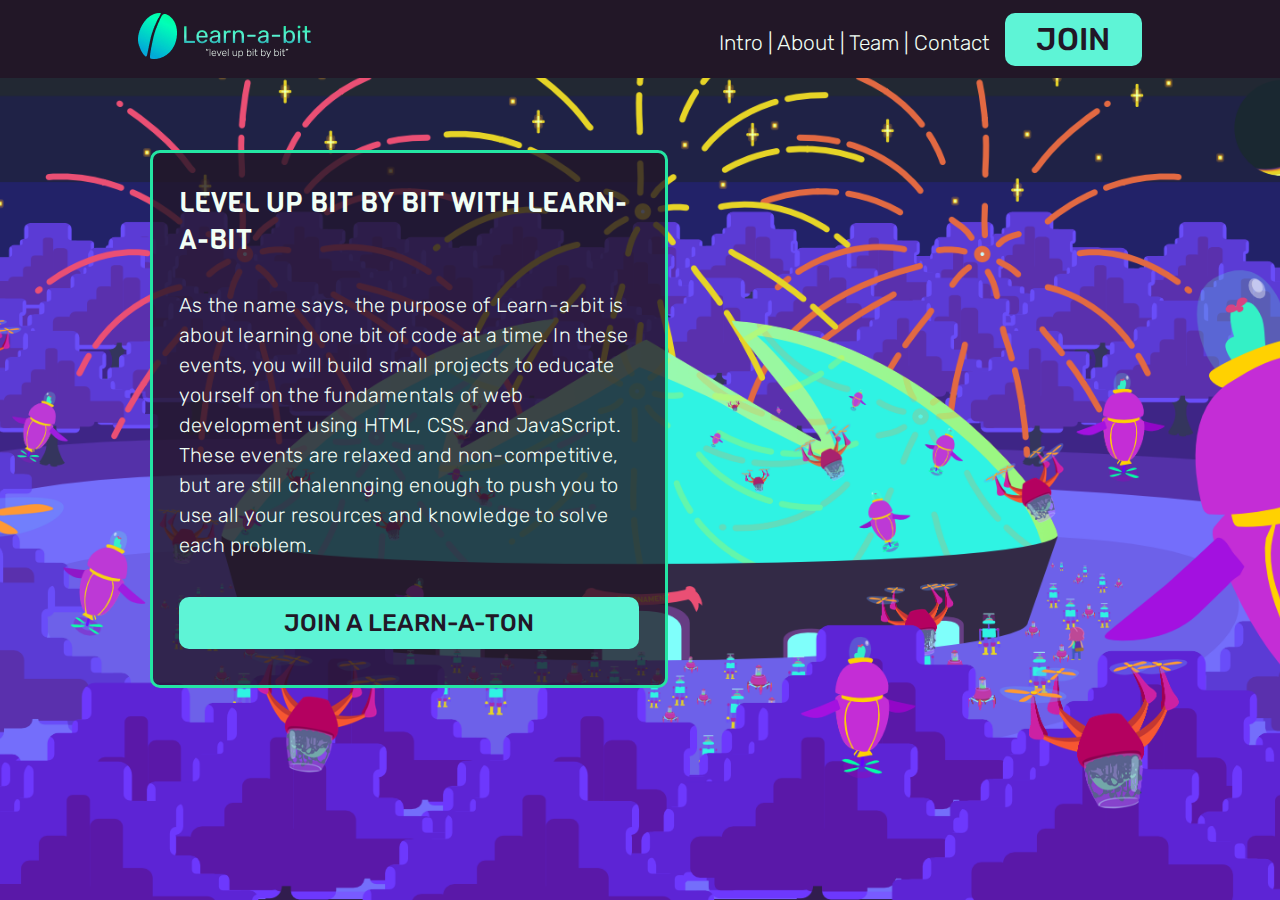
<file: Challenge01/index.html>
<!DOCTYPE html>
<html lang="en">
  
  <head>
    <meta charset="UTF-8" />
    <meta http-equiv="X-UA-Compatible" content="IE=edge" />
    <meta name="viewport" content="width=device-width, initial-scale=1.0" />
    <meta content="Ross 'Hamza' Foy" name="author">
    <link href="./public/stylesheets/styles.css" rel="stylesheet">
    <link href="./public/stylesheets/reset.css" rel="stylesheet">
    <link rel="preconnect" href="https://fonts.gstatic.com">
    <link href="https://fonts.googleapis.com/css2?family=Rubik&display=swap" rel="stylesheet">
    <link rel="preconnect" href="https://fonts.gstatic.com">
    <link href="https://fonts.googleapis.com/css2?family=Viga&display=swap" rel="stylesheet">
    <link rel="preconnect" href="https://fonts.gstatic.com">
    <link href="https://fonts.googleapis.com/css2?family=Rubik:wght@300&display=swap" rel="stylesheet">
    <title>Mintbean Learn-a-bit Challenge 01</title>
  </head>

  <body>
    <!-- This BEGINS the navigation bar -->
    <header id="top_menu">

      <span class="logo">

        <img src="./public/images/learnabit-logo.png"/>

      </span>

      <nav class="nav-bar">
        Intro | About | Team | Contact
        <button id="join_button">
          Join
        </button>

      </nav>

      <img src="./public/images/hamburger.svg" id="hamburger"/>

    </header>
    <!-- This COMPLETES the navigation bar -->

    <div id="bg_container">
    
    <!-- This BEGINS the text container that will be slight off-center on long-width viewports -->
    <section id="main_container">

      <article id="text_container">

        <h1 id="main_line">
          Level up bit by bit with Learn-a-bit
        </h1>
        
        <span id="bulk_text">
          As the name says, the purpose of
          Learn-a-bit is about learning one bit
          of code at a time. In these events,
          you will build small projects to
          educate yourself on the fundamentals
          of web development using HTML, CSS,
          and JavaScript. These events are
          relaxed and non-competitive, but are
          still chalennging enough to push you
          to use all your resources and
          knowledge to solve each problem.
        </span>
        
        <button>Join a learn-a-ton</button>

      </article>

    </section>
    <!-- This COMPLETES the text container -->
    </div>
  </body>
</html>
</file>
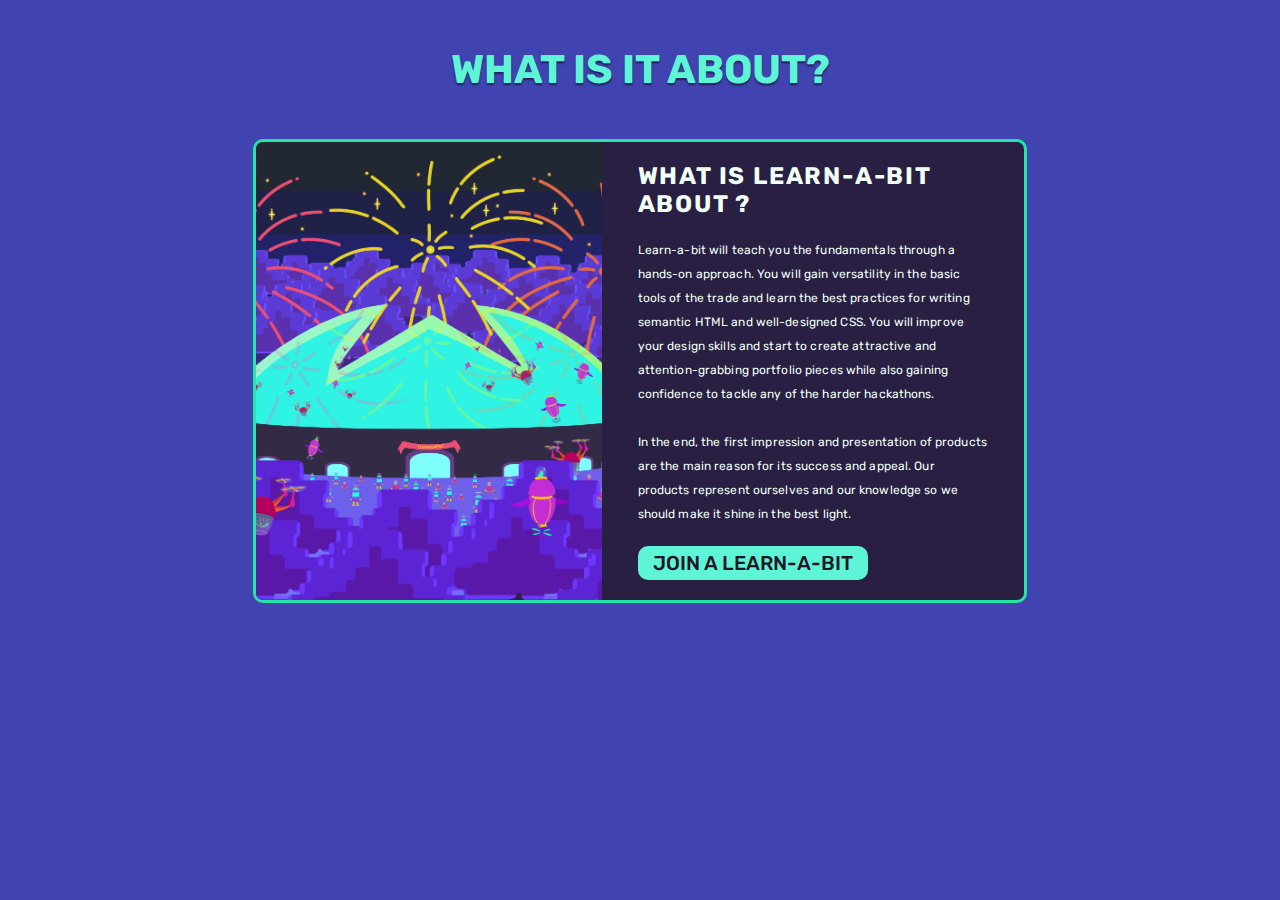
<file: Challenge02/index.html>
<!DOCTYPE html>
<html lang="en">
  <head>
    <meta charset="UTF-8" />
    <meta http-equiv="X-UA-Compatible" content="IE=edge" />
    <meta name="viewport" content="width=device-width, initial-scale=1.0" />
    <meta content="Ross 'Hamza' Foy" name="author">
    <link href="./public/stylesheets/styles.css" rel="stylesheet">
    <link href="./public/stylesheets/reset.css" rel="stylesheet">
    <link rel="preconnect" href="https://fonts.gstatic.com">
    <link href="https://fonts.googleapis.com/css2?family=Rubik&display=swap" rel="stylesheet">
    <link rel="preconnect" href="https://fonts.gstatic.com">
    <link href="https://fonts.googleapis.com/css2?family=Viga&display=swap" rel="stylesheet">
    <title>Hamza's Attempt at Mintbean Challenge 02</title>
  </head>

  <body>
    <div class="bg_container">

        <h1 class="main_title">
            What is it about?
        </h1>

        <section class="card_container">

            <img id="card_image" src="./public/img/mintbean-dome.png"/>

            <article class="text_and_button_container">

                <h1 class="main_card_title">
                    What is learn-a-bit about ?
                </h1>
                
                <p class="bulk_text">
                    Learn-a-bit will teach you the fundamentals through a hands-on approach. You
                    will gain versatility in the basic tools of the trade and learn the best
                    practices for writing semantic HTML and well-designed CSS. You will improve
                    your design skills and start to create attractive and attention-grabbing
                    portfolio pieces while also gaining confidence to tackle any of the harder
                    hackathons. 
                    <br><br>
                    In the end, the first impression and presentation of products
                    are the main reason for its success and appeal. Our products represent
                    ourselves and our knowledge so we should make it shine in the best light.
                </p>
                
                <button class="join_button">
                    Join a learn-a-bit
                </button>

            </article>
        </section>
    </div>
  </body>
</html>
</file>
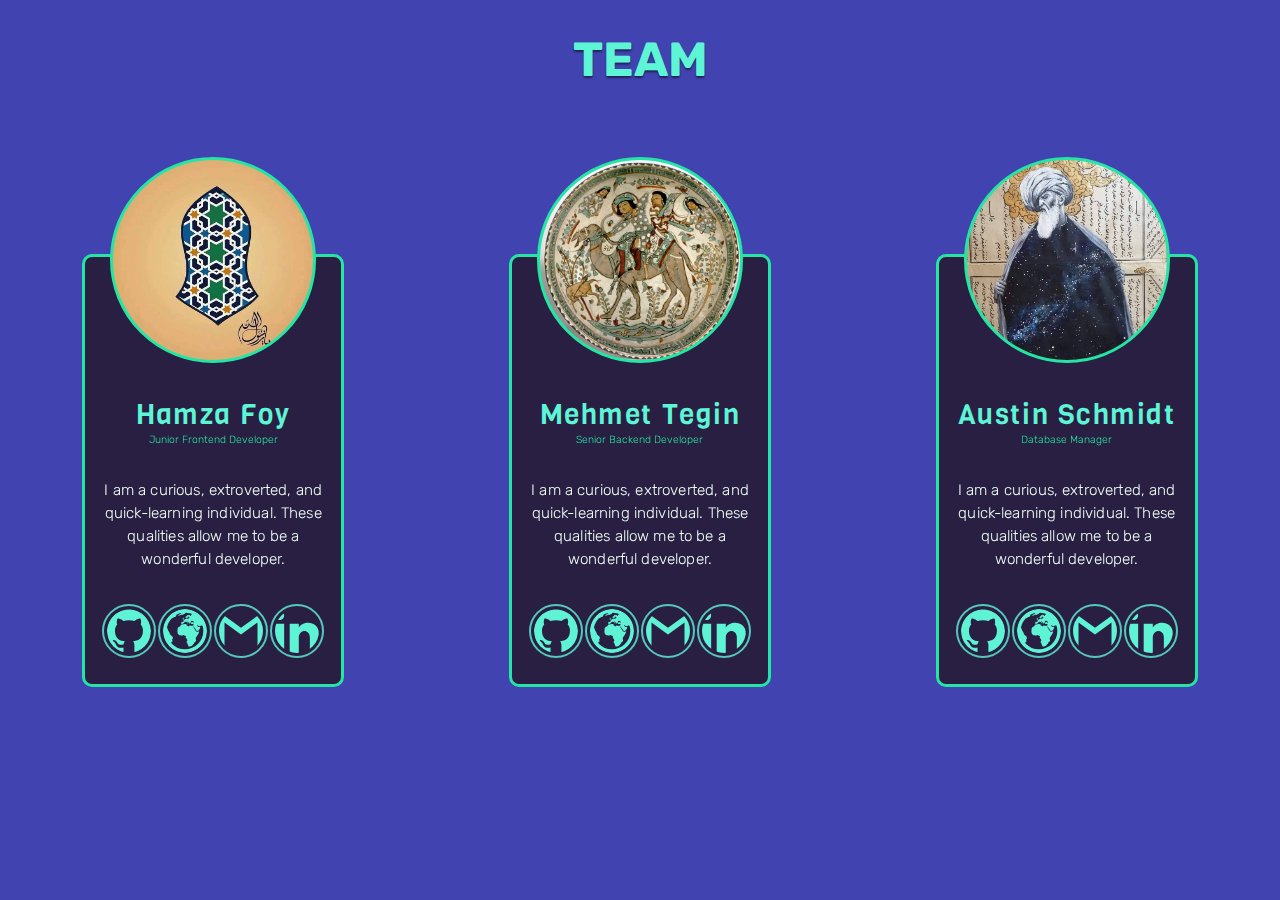
<file: Challenge03/index.html>
<!DOCTYPE html>
<html lang="en">
  <head>
    <meta charset="UTF-8" />
    <meta http-equiv="X-UA-Compatible" content="IE=edge" />
    <meta name="viewport" content="width=device-width, initial-scale=1.0" />
    <meta content="Ross 'Hamza' Foy" name="author">
    <link href="./public/stylesheets/styles.css" rel="stylesheet">
    <link href="./public/stylesheets/reset.css" rel="stylesheet">
    <link rel="preconnect" href="https://fonts.gstatic.com">
    <link href="https://fonts.googleapis.com/css2?family=Rubik:wght@300&display=swap" rel="stylesheet">
    <link rel="preconnect" href="https://fonts.gstatic.com">
    <link href="https://fonts.googleapis.com/css2?family=Rubik&display=swap" rel="stylesheet">
    <link rel="preconnect" href="https://fonts.gstatic.com">
    <link href="https://fonts.googleapis.com/css2?family=Viga&display=swap" rel="stylesheet">
    <title>Hamza's Attempt at Mintbean Challenge 03</title>
  </head>

  <body>
      

        <h1 class="main-title">
            Team
        </h1>

        <div id="outer-container">

        <article class="card-container">
            <section class="foto-container">
                
            </section>
            <section class="inner-container">
                <section class="name-text">
                    Hamza Foy
                </section>
                <section class="title-text">
                    Junior Frontend Developer
                </section>
                <section class="body-text">
                    I am a curious, extroverted, and quick-learning individual. These qualities allow me to be a wonderful developer.
                </section>
                <section class="links-assorted">
                    <div class="links">
                        <img id="icon" src="public/images/github.svg"/>
                        <img id="icon" src="public/images/globe.svg"/>
                        <img id="icon" src="public/images/gmail.svg"/>
                        <img id="icon" src="public/images/linkedin.svg"/>
                    </div>
                </section>
            </section>
        </article>


        <article class="card-container">
            <section class="foto-container-2">
                
            </section>
            <section class="inner-container">
                <section class="name-text">
                    Mehmet Tegin
                </section>
                <section class="title-text">
                    Senior Backend Developer
                </section>
                <section class="body-text">
                    I am a curious, extroverted, and quick-learning individual. These qualities allow me to be a wonderful developer.
                </section>
                <section class="links-assorted">
                    <div class="links">
                        <img id="icon" src="public/images/github.svg"/>
                        <img id="icon" src="public/images/globe.svg"/>
                        <img id="icon" src="public/images/gmail.svg"/>
                        <img id="icon" src="public/images/linkedin.svg"/>
                    </div>
                </section>
            </section>
        </article>


        <article class="card-container">
            <section class="foto-container-3">
                
            </section>
            <section class="inner-container">
                <section class="name-text">
                    Austin Schmidt
                </section>
                <section class="title-text">
                    Database Manager
                </section>
                <section class="body-text">
                    I am a curious, extroverted, and quick-learning individual. These qualities allow me to be a wonderful developer.
                </section>
                <section class="links-assorted">
                    <div class="links">
                        <img id="icon" src="public/images/github.svg"/>
                        <img id="icon" src="public/images/globe.svg"/>
                        <img id="icon" src="public/images/gmail.svg"/>
                        <img id="icon" src="public/images/linkedin.svg"/>
                    </div>
                </section>
            </section>
        </article>
    
    </div>
  </body>
</html>
</file>
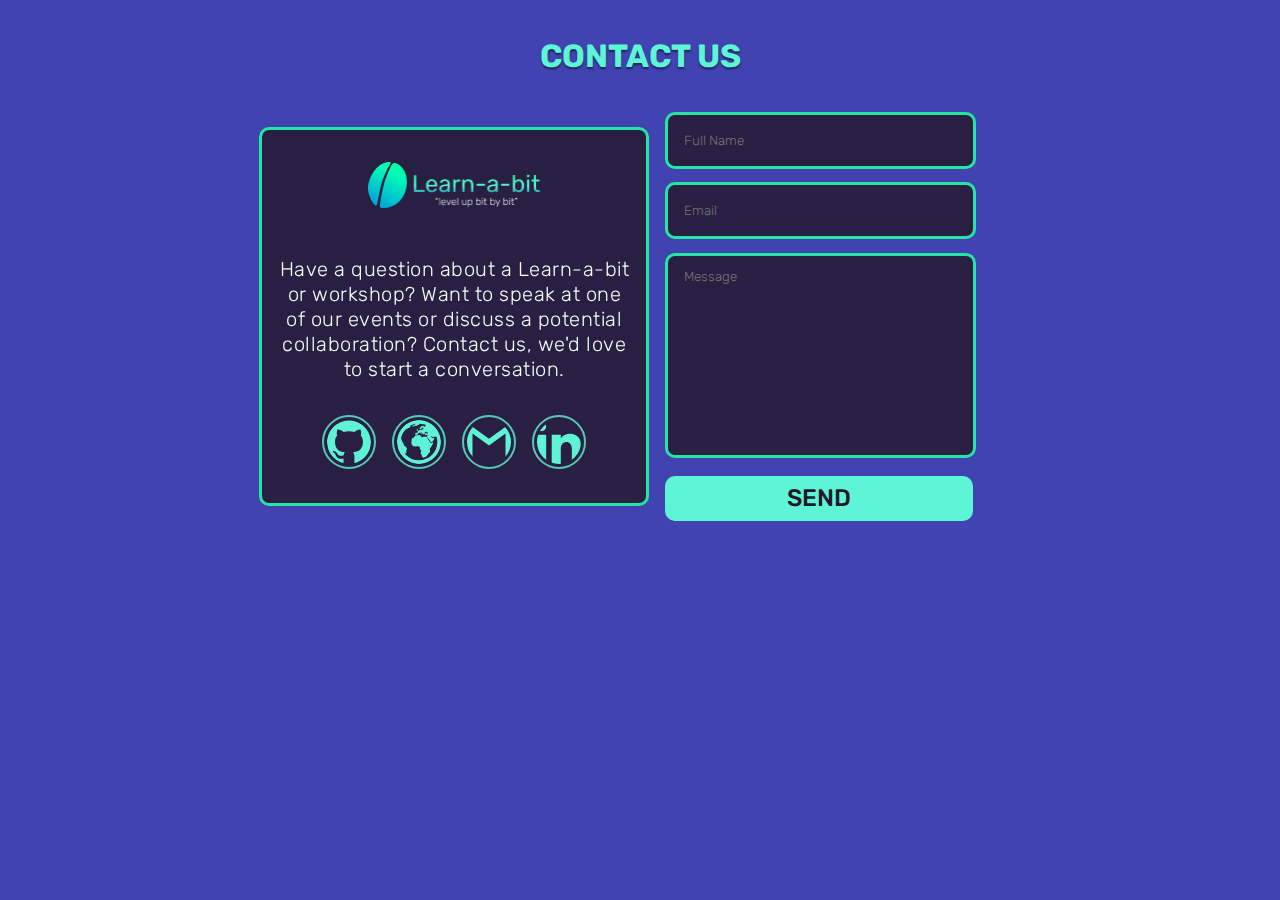
<file: Challenge04/index.html>
<!DOCTYPE html>
<html lang="en">
  <head>
    <meta charset="UTF-8" />
    <meta http-equiv="X-UA-Compatible" content="IE=edge" />
    <meta name="viewport" content="width=device-width, initial-scale=1.0" />
    <meta content="Ross 'Hamza' Foy" name="author">
    <link href="./public/stylesheets/styles.css" rel="stylesheet">
    <link href="./public/stylesheets/reset.css" rel="stylesheet">
    <link rel="preconnect" href="https://fonts.gstatic.com">
    <link href="https://fonts.googleapis.com/css2?family=Rubik:wght@300&display=swap" rel="stylesheet">
    <link rel="preconnect" href="https://fonts.gstatic.com">
    <link href="https://fonts.googleapis.com/css2?family=Rubik&display=swap" rel="stylesheet">
    <link rel="preconnect" href="https://fonts.gstatic.com">
    <link href="https://fonts.googleapis.com/css2?family=Viga&display=swap" rel="stylesheet">
    <title>Hamza's Attempt at Mintbean Challenge 04</title>
  </head>

  <body>

    <h1 class="main_title">
        Contact Us
    </h1>

    <div class="bg_container">

        

        <section class="card_container">

            <img id="logo" src="./public/images/learnabit-logo.png"/>

            <article class="text_container">
                
                <p class="bulk_text">
                    Have a question about a Learn-a-bit or workshop? Want to speak at one of our
                    events or discuss a potential collaboration? Contact us, we'd love to start
                    a conversation.
                </p>

                <section class="links-assorted">
                    <div class="links">
                        <img id="icon" src="public/images/github.svg"/>
                        <img id="icon" src="public/images/globe.svg"/>
                        <img id="icon" src="public/images/gmail.svg"/>
                        <img id="icon" src="public/images/linkedin.svg"/>
                    </div>
                </section>

            </article>
        </section>

        <section class="form_container">
            <input type="name" name="fullname" id="fullname" placeholder="Full Name">
            <input type="email" name="email" id="email" placeholder="Email">
            <input type="message" name="message" id="message" placeholder="Message">
            <button class="send_button">
                Send
            </button>
        </section>

    </div>
    
  </body>
</html>
</file>
<file: Challenge01/public/stylesheets/styles.css>
/*-- 
Important take-aways from feedback not changed in the current code:
1. Remember `declaration order` when writing out CSS: [sass, position, display, clipping, animation, box-model (outside -> inward), background, typography, then list pseudo-classes & elements]
2. Don't put background image in the `body` tag.
--*/

/*-- IMAGE IN BACKGROUND --*/

body {
    background-image: url("../images/mintbean-dome.png");
}


/*-- NAVIGATION BAR STYLES FOR MOBILE --*/

#top_menu {
    display: flex;
    background-color: #221727;
    justify-content: space-between;
    padding: 2.5% 2.5%;
}

.logo {
    padding-left: 2%;
}

.nav-bar {
    margin: auto 0;
    color: #F1FFF6;
    padding-right: 10%;
    font-family: 'Rubik', sans-serif;
    font-weight: 100;
    font-size: 21px;
    display: none;
}

#join_button {
    background-color: #5EF4D6;
    color: #221727;
    border-radius: 10px;
    border: none;
    font-family: 'Rubik', sans-serif;
    text-transform: uppercase;
    margin-left: 10px;
    font-weight: 500;
    font-size: 1.5em;
    padding: 0.25em 1em;
}

#hamburger {
    height: 50px;
    width: 50px;
    font-weight: bolder;
    filter: invert(79%) sepia(87%) saturate(424%) hue-rotate(87deg) brightness(90%) contrast(100%);
}


/*-- MAIN PAGE TEXT STYLES FOR MOBILE --*/

#main_container {
    display: flex;
    flex-direction: column;
    border: #24e5a3 solid 3px;
    border-radius: 10px;
    width: 90vw;
    margin: 5vh auto;
    background-color: rgba(34,23,39, 0.8)
}

#text_container {
    margin: 12px 54px;
}

#text_container button {
    background-color: #5EF4D6;
    color: #221727;
    font-size: 1.5em;
    padding: 0.5em 1.5em;
    margin: 1em 0;
    border-radius: 10px;
    box-sizing: border-box;
    border: none;
    font-family: 'Rubik', sans-serif;
    text-transform: uppercase;
    font-weight: 500;
    width: 100%;
}

#main_line {
    text-transform: uppercase;
    color: #F1FFF6;
    font-family: 'Viga', sans-serif;
    font-weight: 100;
    font-size: 28px;
}

#bulk_text {
    color: #F1FFF6;
    display: block;
    font-family: 'Rubik', sans-serif;
    line-height: 1.5em;
    letter-spacing: 0.01em;
    font-size: 1em;
    padding: .65em 0;
}


/*-- MEDIA QUERY + STYLES FOR WIDE VIEWPORTS (LAPTOP, MONITOR SCREENS) --*/

@media (min-width: 860px) {


    body, html {
        margin: 0;
        padding: 0;
        height: 100vh;
    }
    
    body {
        background-image: url("../images/mintbean-dome.png");
        background-position: center;
        background-repeat: no-repeat;
        background-size: cover;
    }


    /*-- NAVIGATION BAR STYLES --*/
    
    #top_menu {
        display: flex;
        background-color: #221727;
        justify-content: space-between;
        padding: 1% 1%;
    }
    
    .logo {
        padding-left: 10%;
    }
    
    .nav-bar {
        margin: auto 0;
        color: #F1FFF6;
        padding-right: 10%;
        font-family: 'Rubik', sans-serif;
        font-weight: 100;
        font-size: 21px;
        display: initial;
    }
    
    #join_button {
        background-color: #5EF4D6;
        color: #221727;
        border-radius: 10px;
        border: none;
        font-family: 'Rubik', sans-serif;
        text-transform: uppercase;
        margin-left: 10px;
        font-weight: 500;
        font-size: 1.5em;
        padding: 0.25em 1em;
    }

    #hamburger {
        display: none;
    }


    /*-- MAIN PAGE TEXT STYLES --*/
    
    #main_container {
        display: flex;
        flex-direction: column;
        border: #24e5a3 solid 3px;
        border-radius: 10px;
        width: 40vw;
        position: absolute;
        left: 150px;
        top: 150px;
        background-color: rgba(34,23,39, 0.8);
        margin-top: 0;
    }
    
    #text_container {
        margin: 12px 26px;
        justify-content: space-evenly;
    }
    
    #text_container button {
        background-color: #5EF4D6;
        color: #221727;
        font-size: 1.5em;
        padding: 0.5em 1.5em;
        margin: 1em 0;
        border-radius: 10px;
        box-sizing: border-box;
        border: none;
        font-family: 'Rubik', sans-serif;
        text-transform: uppercase;
        font-weight: 500;
    }
    
    #main_line {
        text-transform: uppercase;
        color: #F1FFF6;
        font-family: 'Viga', sans-serif;
        font-weight: 100;
        font-size: 28px;
    }
    
    #bulk_text {
        color: #F1FFF6;
        display: block;
        font-family: 'Rubik', sans-serif;
        font-weight: 100;
        line-height: 1.5em;
        letter-spacing: 0.01em;
        font-size: 1.25em;
        padding: .65em 0;
    }
}
</file>
<file: Challenge02/public/stylesheets/styles.css>
body {
    background-color: #4143B1;
}

.main_title {
    padding: 1.15em 0;
    font-family: 'Rubik', sans-serif;
    text-align: center;
    text-transform: uppercase;
    color: #5EF4D6;
    text-shadow: 0px 2px 2px rgba(0,0,0,0.5);
}

.card_container {
    display: flex;
    flex-direction: column;
    overflow: hidden;
    margin: 0 auto;
    margin-bottom: 2em;
    border: #24e5a3 solid 3px;
    border-radius: 10px;
    width: 90vw;
    background-color: rgba(34,23,39, 0.8)
}

.text_and_button_container {
    margin: 1em 1em;
}

.main_card_title {
    font-size: 1.5em;
    font-family: 'Rubik', sans-serif;
    text-transform: uppercase;
    letter-spacing: 0.075em;
    color: #F1FFF6;
}

.bulk_text {
    display: block;
    padding: .65em 0;
    font-size: 1em;
    line-height: 2em;
    font-family: 'Rubik', sans-serif;
    letter-spacing: 0.01em;
    color: #F1FFF6;
}

.join_button {
    background-color: #5EF4D6;
    color: #221727;
    font-size: 1.5em;
    padding: 0.5em 1.5em;
    margin: 1em 0;
    border-radius: 10px;
    box-sizing: border-box;
    border: none;
    font-family: 'Rubik', sans-serif;
    text-transform: uppercase;
    font-weight: 500;
    width: 100%;
}

@media (min-width: 860px) {

.card_container {
    display: flex;
    flex-direction: row;
    width: 60vw;
}

#card_image {
    width: 45%;
    object-fit: cover;
}

.main_title {
    font-size: 2.5em;
}

.text_and_button_container {
    margin: 1.25em 2.25em;
}

.bulk_text {
    font-size: 0.75em;
}

.join_button {
    background-color: #5EF4D6;
    color: #221727;
    font-size: 1.25em;
    padding: 0.25em 0.75em;
    margin: 0 0;
    border-radius: 10px;
    box-sizing: border-box;
    border: none;
    font-family: 'Rubik', sans-serif;
    text-transform: uppercase;
    font-weight: 500;
    width: auto;
}

}
</file>
<file: Challenge03/public/stylesheets/styles.css>
body {
    background-color: #4143B1;
}

#outer-container {
    display: flex;
    flex-direction: column;
}

.main-title {
    padding: 1.15em 0;
    font-family: 'Rubik', sans-serif;
    text-align: center;
    text-transform: uppercase;
    color: #5EF4D6;
    text-shadow: 0px 2px 2px rgba(0,0,0,0.5);
}

.card-container {
    display: flex;
    flex-direction: column;
    margin: 15vh auto;
    margin-bottom: 2em;
    border: #24e5a3 solid 3px;
    border-radius: 10px;
    width: 80vw;
    background-color: rgba(34,23,39, 0.8)
}

.foto-container {
    position: relative;
    margin: 0 auto;
    margin-bottom: -75px;
    top: -100px;
    z-index: 3;
    background-color: black;
    border: #24e5a3 solid 3px;
    border-radius: 50%;
    width: 200px;
    height: 200px;
    overflow: hidden;
    background-image: url('../images/i_1.jpg');
    background-size: cover;
}

.foto-container-2 {
    position: relative;
    margin: 0 auto;
    margin-bottom: -75px;
    top: -100px;
    z-index: 3;
    background-color: black;
    border: #24e5a3 solid 3px;
    border-radius: 50%;
    width: 200px;
    height: 200px;
    overflow: hidden;
    background-image: url('../images/i_2.jpeg');
    background-size: cover;
}

.foto-container-3 {
    position: relative;
    margin: 0 auto;
    margin-bottom: -75px;
    top: -100px;
    z-index: 3;
    background-color: black;
    border: #24e5a3 solid 3px;
    border-radius: 50%;
    width: 200px;
    height: 200px;
    overflow: hidden;
    background-image: url('../images/i_3.jpg');
    background-size: cover;
}

.inner-container {
    margin: .5em 1em;
}

.name-text {
    font-size: 1.75em;
    font-family: 'Viga', sans-serif;
    letter-spacing: 0.055em;
    color: #5EF4D6;
    text-align: center;
}

.title-text {
    font-size: 0.65em;
    font-family: 'Rubik', 'sans-serif';
    font-weight: 300;
    color: #24e5a3;
    text-align: center;
    filter: blur(0.5px);
}

.body-text {
    margin: 33px 0;
    font-size: 0.95em;
    line-height: 1.5em;
    font-family: 'Rubik', sans-serif;
    font-weight: 300;
    letter-spacing: 0.01em;
    color: #F1FFF6;
    text-align: center;
    filter: blur(0.35px);
}

.links-assorted {
    margin-bottom: 2vh;
}

.links {
    display: flex;
    flex-direction: row;
    justify-content: space-around;
}

#icon {
    border: red solid 2px;
    padding: 3px 3px;
    border-radius: 50%;
    height: 44px;
    width: 44px;
    filter: invert(71%) sepia(91%) saturate(240%) hue-rotate(113deg) brightness(96%) contrast(105%);
}

@media (min-width: 860px) {

    .main-title {
        padding: 0.65em 0;
        font-size: 3em;
        font-family: 'Rubik', sans-serif;
        text-align: center;
        text-transform: uppercase;
        color: #5EF4D6;
        text-shadow: 0px 2px 2px rgba(0,0,0,0.5);
    }

    #outer-container {
        display: flex;
        flex-direction: row;
        justify-content: space-between;
    }

    .card-container {
        display: flex;
        flex-direction: column;
        margin: 15vh auto;
        margin-bottom: 2em;
        border: #24e5a3 solid 3px;
        border-radius: 10px;
        width: 20vw;
        background-color: rgba(34,23,39, 0.8)
    }

}
</file>
<file: Challenge04/public/stylesheets/styles.css>
body {
    background-color: #4143B1;
}

.main_title {
    padding: 1.15em 0;
    font-family: 'Rubik', sans-serif;
    text-align: center;
    text-transform: uppercase;
    color: #5EF4D6;
    text-shadow: 0px 2px 2px rgba(0,0,0,0.5);
}

.card_container {
    display: flex;
    flex-direction: column;
    overflow: hidden;
    margin: 0 auto;
    margin-bottom: 1.5em;
    border: #24e5a3 solid 3px;
    border-radius: 10px;
    width: 87vw;
    background-color: rgba(34,23,39, 0.8)
}

#logo {
    margin: 2em auto 0;
    width: 80%;
}

.text_container {
    margin: 1em 1em;
}

.bulk_text {
    display: block;
    padding: .65em 0;
    font-size: 1em;
    line-height: 1.25em;
    font-family: 'Rubik', sans-serif;
    font-weight: 100;
    letter-spacing: 0.025em;
    color: #F1FFF6;
    filter: blur(0.5px);
    text-align: center;
}

.links-assorted {
    margin-bottom: 2vh;
}

.links {
    display: flex;
    flex-direction: row;
    justify-content: space-around;
}

#icon {
    border: red solid 2px;
    padding: 3px 3px;
    border-radius: 50%;
    height: 44px;
    width: 44px;
    filter: invert(71%) sepia(91%) saturate(240%) hue-rotate(113deg) brightness(96%) contrast(105%);
}

.form_container {
    display: flex;
    flex-direction: column;
    margin: 0 auto;
    width: 87vw;
}

#fullname,
#email {
    overflow: hidden;
    margin: 0 auto 3vw;
    padding: 3vw 0;
    border: #24e5a3 solid 3px;
    border-radius: 10px;
    font-family: 'Rubik', sans-serif;
    font-weight: 100;
    background-color: rgba(34,23,39, 0.8);
    color: white;
    width: 99%;
}

#message {
    padding: 3vw 0 15vw;
    border: #24e5a3 solid 3px;
    border-radius: 10px;
    font-family: 'Rubik', sans-serif;
    font-weight: 100;
    background-color: rgba(34,23,39, 0.8);
    color: white;
    width: 99%;
}

#fullname::placeholder,
#email::placeholder,
#message::placeholder {
    text-indent: 5%;
}

.send_button {
    background-color: #5EF4D6;
    color: #221727;
    font-size: 1.5em;
    margin: 0.75em 0 0;
    padding: 0.35em 1.5em;
    border-radius: 10px;
    box-sizing: border-box;
    border: none;
    font-family: 'Rubik', sans-serif;
    text-transform: uppercase;
    font-weight: 500;
    width: 100%;
}


@media (min-width: 860px) {

.bg_container {
    display: flex;
    flex-direction: row;
    align-items: center;
    justify-content: center;
}

.bulk_text {
    font-size: 20px;
}

.card_container {
    display: flex;
    flex-direction: column;
    width: 30%;
    margin: 0 1em 0 0;
}

.form_container {
    text-align: center;
    width: 24%;
    margin: 0 3em 0 0;
}

#fullname,
#email {
    padding: 2vh 0;
    margin: 0 0 1.5vh;
}

#message {
    padding: 1.5vh 0 19vh;
}

#logo {
    width: 45%;
    object-fit: cover;
}

.links {
    display: flex;
    flex-direction: row;
    justify-content: center;
}

#icon {
    margin: 0 .5em;
}

}
</file>
